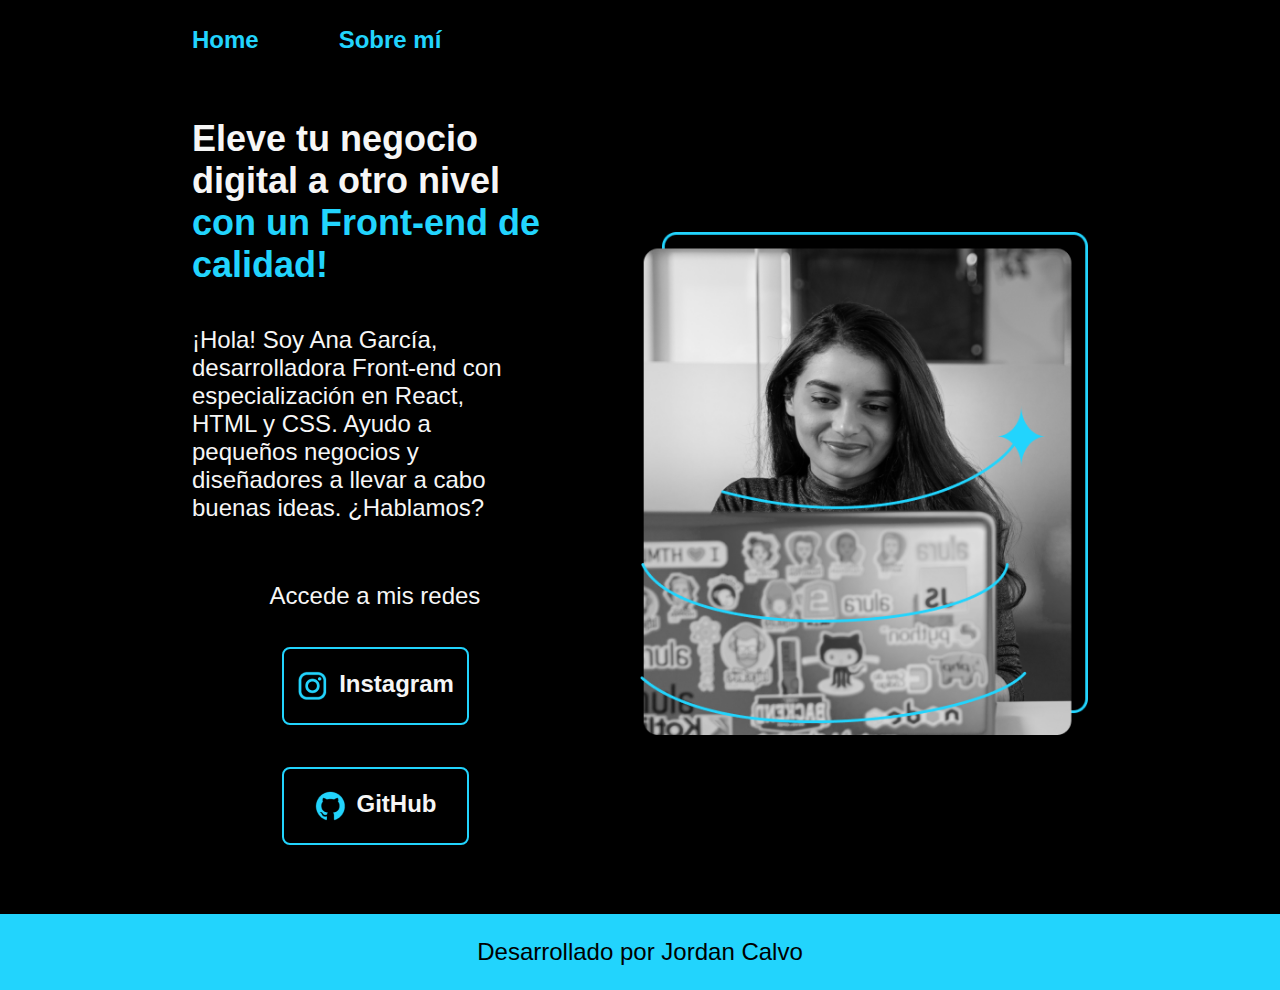
<file: index.html>
<!DOCTYPE html>
<html lang="es-mx">

<head>
    <meta charset="UTF-8">
    <meta name="viewport" content="width=device-width, initial-scale=1.0">
    <title>Portafolio</title>
    <link rel="stylesheet" href="./styles/style.css">
</head>

<body>
    <header class="header">
        <nav class="header__menu">
            <a class="header__menu__link" href="index.html">Home</a>
            <a class="header__menu__link" href="about.html">Sobre mí</a>
        </nav>
    </header>
    <main class="presentacion">
        <section class="presentacion___contenido">
            <h1 class="presentacion___contenido____titulo">
                Eleve tu negocio digital a otro nivel <strong class="titulo-destaque">con un Front-end de
                    calidad!</strong>
            </h1>
            <p class="presentacion___contenido_texto">
                ¡Hola! Soy Ana García, desarrolladora Front-end con especialización en React, HTML y CSS. Ayudo a
                pequeños
                negocios y diseñadores a llevar a cabo buenas ideas. ¿Hablamos?
            </p>
            <div class="presentacion__enlaces">
                <h2 class="presentacion__enlaces__subtitulo">Accede a mis redes</h2>
                <a class="presentacion__enlaces__link" href="https://www.instagram.com">
                    <img src="./assets/instagram.png" alt="">
                    Instagram</a>
                <a class="presentacion__enlaces__link" href="https://www.github.com">
                    <img src="./assets/github.png" alt="">
                    GitHub</a>
            </div>
        </section>
        <img class="presentacion__imagen" src="./assets/Imagem.png" alt="Imagen de Ana García trabajando">
    </main>
    <footer class="footer">
        <p>Desarrollado por Jordan Calvo</p>
    </footer>

</body>

</html>
</file>
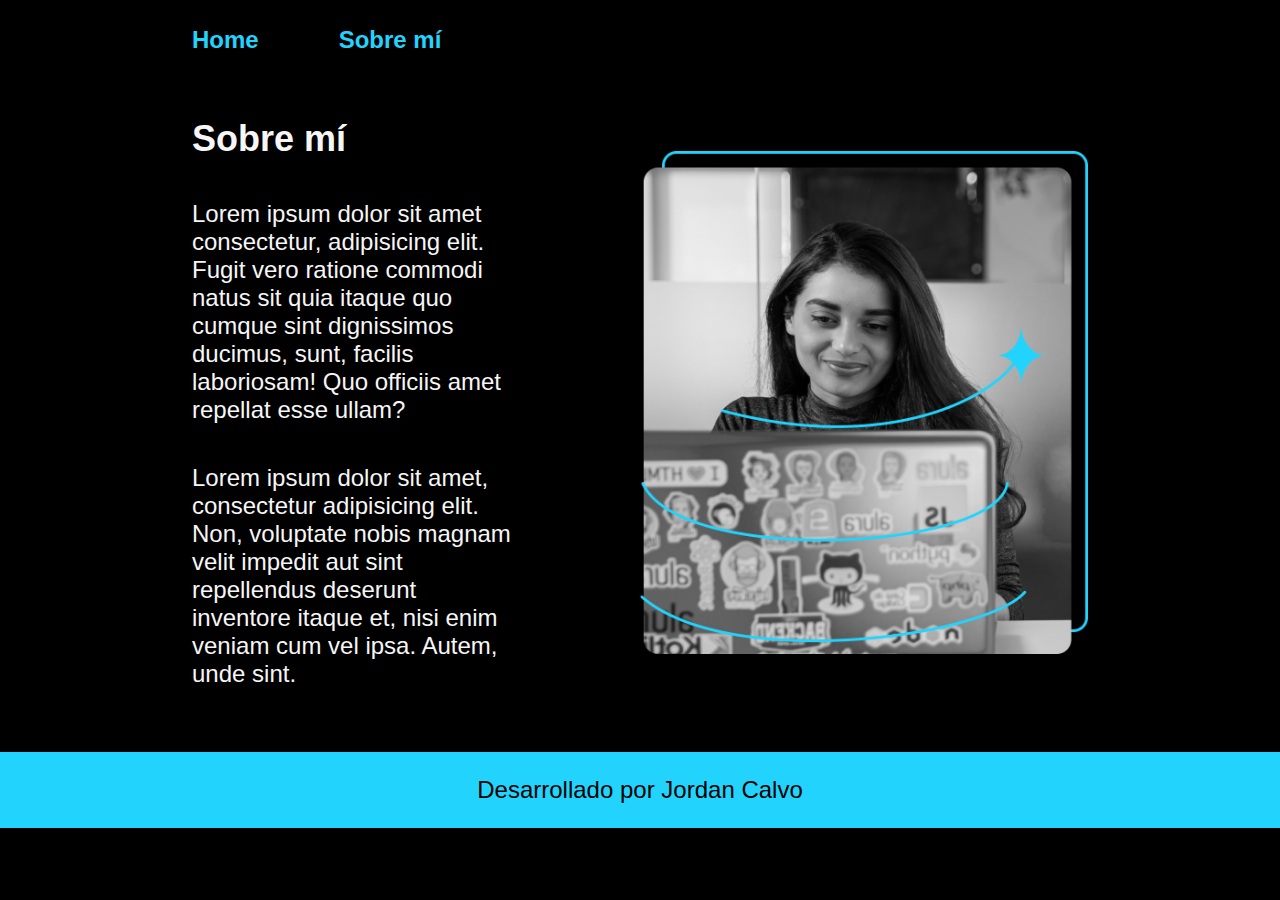
<file: about.html>
<!DOCTYPE html>
<html lang="es-mx">

<head>
    <meta charset="UTF-8">
    <meta name="viewport" content="width=device-width, initial-scale=1.0">
    <title>Sobre mí</title>
    <link rel="stylesheet" href="./styles/style.css">

</head>

<body>
    <header class="header">
        <nav class="header__menu">
            <a class="header__menu__link" href="index.html">Home</a>
            <a class="header__menu__link" href="about.html">Sobre mí</a>
        </nav>
    </header>
    <main class="presentacion">
        <section class="presentacion___contenido">
            <h1 class="presentacion___contenido____titulo">Sobre mí</h1>
            <p class="presentacion___contenido_texto">Lorem ipsum dolor sit amet consectetur, adipisicing elit. Fugit
                vero ratione commodi natus sit quia
                itaque quo cumque sint dignissimos ducimus, sunt, facilis laboriosam! Quo officiis amet repellat esse
                ullam?</p>
            <p class="presentacion___contenido_texto">Lorem ipsum dolor sit amet, consectetur adipisicing elit. Non,
                voluptate nobis magnam velit impedit aut
                sint repellendus deserunt inventore itaque et, nisi enim veniam cum vel ipsa. Autem, unde sint.</p>
        </section>

        <img class="presentacion__imagen" src="./assets/Imagem.png" alt="Imagen de Ana García trabajando">
    </main>
    <footer class="footer">
        <p>Desarrollado por Jordan Calvo</p>
    </footer>

</body>

</html>
</file>
<file: styles/style.css>
:root {
    --color-primario: #000000;
    --color-secundario: #F6F6F6;
    --color-terciario: #22D4FD;
    --color-hover: #272727;

    --fuente-montserrat: 'Montserrat', sans-serif;
    --fuente-krona: 'Krona One', sans-serif;
}

* {
    padding: 0;
    margin: 0;
}

body {
    box-sizing: border-box;
    background-color: var(--color-primario);
    color: var(--color-secundario);
}

.header {
    padding: 2% 0% 0% 15%;

}

.header__menu {
    display: flex;
    gap: 80px;
}

.header__menu__link {
    font-family: var(--fuente-montserrat);
    font-size: 1.5rem;
    font-weight: 600;
    color: var(--color-terciario);
    text-decoration: none;
}

.presentacion {
    padding: 5% 15%;
    display: flex;
    align-items: center;
    justify-content: space-between;
    gap: 82px;
}

.presentacion___contenido {
    width: 50%;
    display: flex;
    flex-direction: column;
    gap: 40px;
}

.presentacion___contenido____titulo {
    font-size: 36px;
    font-family: var(--fuente-krona);
}

.titulo-destaque {
    color: var(--color-terciario);
}

.presentacion___contenido_texto {
    font-size: 1.5rem;
    font-family: var(--fuente-montserrat);
    margin-right: 43px;
}

.presentacion__enlaces {
    display: flex;
    justify-content: space-between;
    flex-direction: column;
    align-items: center;
    gap: 32px;
}

.presentacion__enlaces__subtitulo {
    font-family: var(--fuente-krona);
    font-size: 1.5rem;
    font-weight: 400;
    margin-top: 20px;
}

.presentacion__enlaces__link {
    width: 50%;
    text-align: center;
    padding: 21px 0px;
    border-radius: 8px;
    font-family: var(--fuente-montserrat);
    font-size: 1.5rem;
    font-weight: 600;
    text-decoration: none;
    color: var(--color-secundario);
    margin: 5px;
    border: 2px solid var(--color-terciario);
    display: flex;
    justify-content: center;
    gap: 10px;
}

.presentacion__enlaces__link:hover {
    background-color: var(--color-hover);
    color: var(--color-primario);
}

.presentacion__imagen {
    width: 50%;
}

.footer {
    background-color: var(--color-terciario);
    padding: 24px;
    color: var(--color-primario);
    text-align: center;
    font-family: var(--fuente-montserrat);
    font-size: 1.5rem;
    font-weight: 400;
}

@media (max-width: 1200px) {
    .header {
        padding: 10%;
    }

    .header__menu {
        justify-content: center;
    }

    .presentacion {
        flex-direction: column-reverse;
        padding: 5%;
    }

    .presentacion___contenido {
        width: auto;
    }

}
</file>
